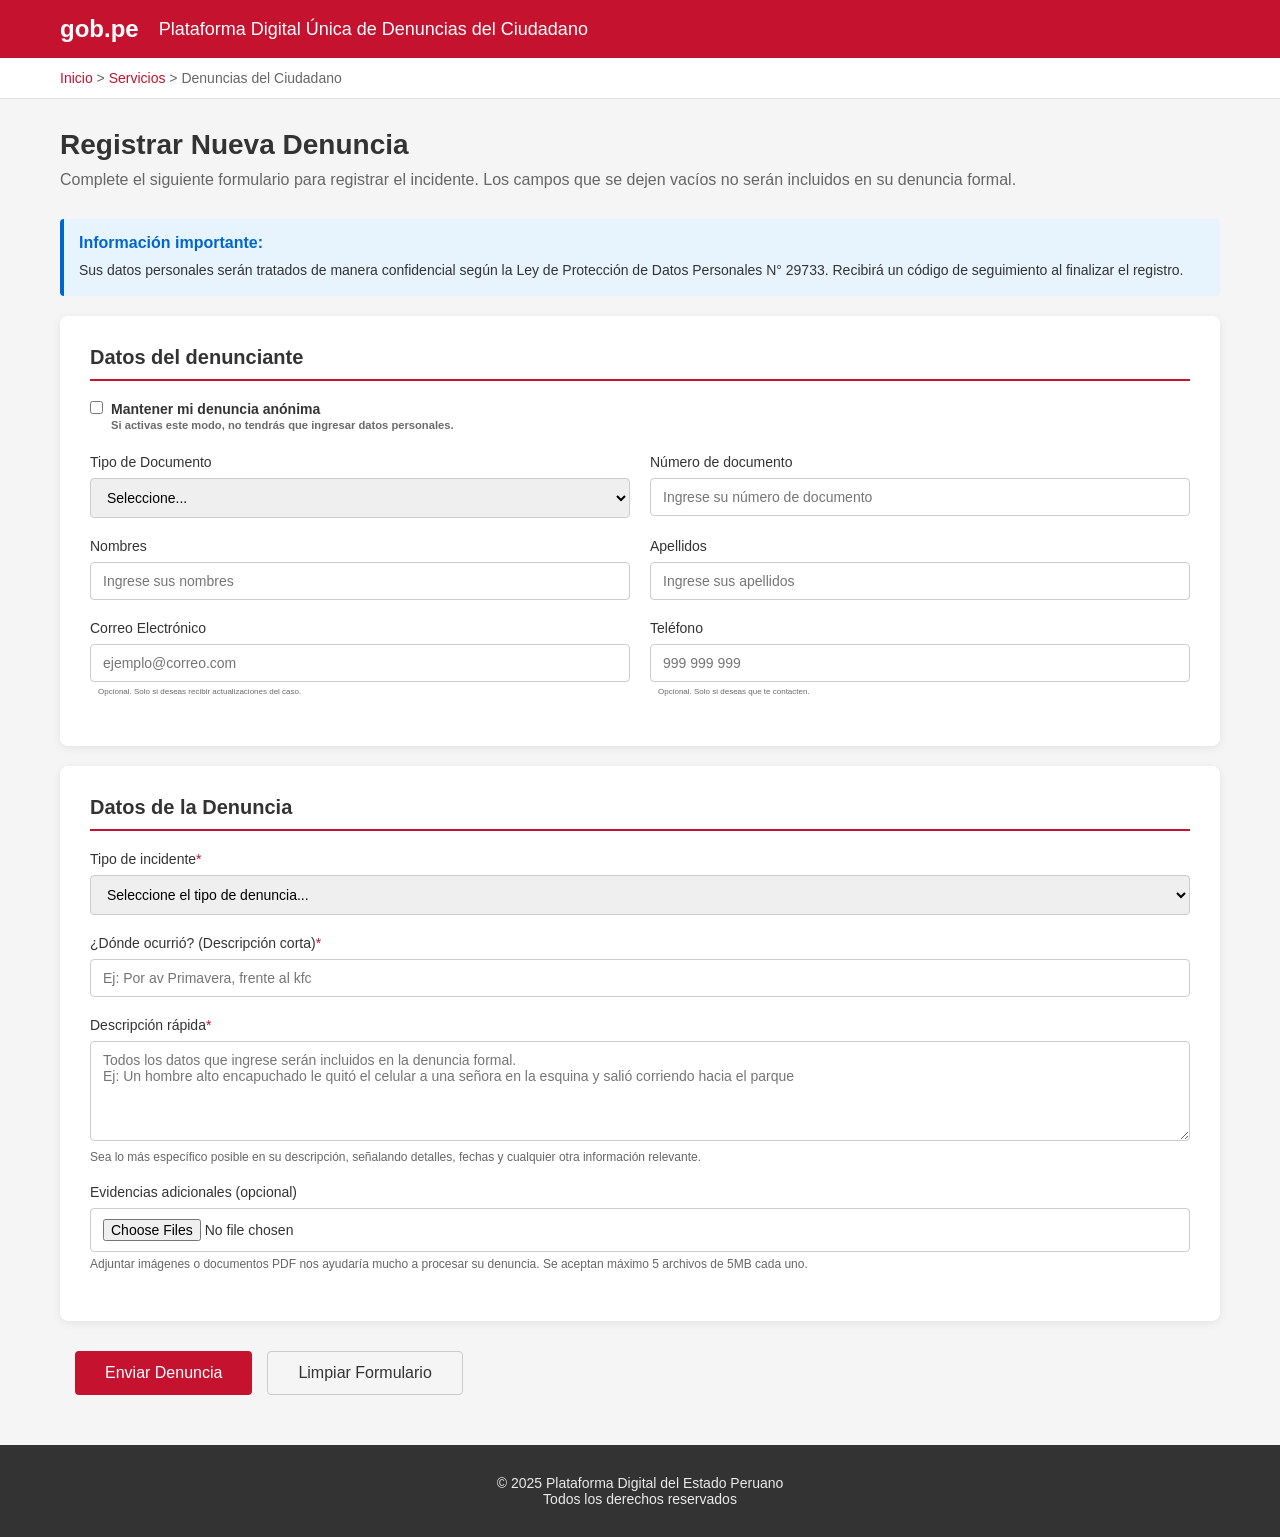
<file: templates/index.html>
<!DOCTYPE html>
<html lang="es">
<head>
    <meta charset="UTF-8">
    <meta name="viewport" content="width=device-width, initial-scale=1.0">
    <title>Plataforma de Denuncias del Ciudadano</title>
    <link rel="stylesheet" href="/static/style.css">
    <script src="/static/script.js" defer></script>
</head>

<body>
    <header class="header">
        <div class="header-content">
            <div class="logo">gob.pe</div>
            <div class="header-title">Plataforma Digital Única de Denuncias del Ciudadano</div>
        </div>
    </header>

    <nav class="breadcrumb">
        <div class="breadcrumb-content">
            <a href="#">Inicio</a> > <a href="#">Servicios</a> > <span>Denuncias del Ciudadano</span>
        </div>
    </nav>

    <main class="container">
        <h1 class="main-title">Registrar Nueva Denuncia</h1>
        <p class="subtitle">Complete el siguiente formulario para registrar el incidente. Los campos que se dejen vacíos no serán incluidos en su denuncia formal.</p>

        <div class="info-box">
            <div class="info-box-title">Información importante:</div>
            <div class="info-box-text">
                Sus datos personales serán tratados de manera confidencial según la Ley de Protección de Datos Personales N° 29733.
                Recibirá un código de seguimiento al finalizar el registro.
            </div>
        </div>

        <form id="denunciaForm">
            <div class="form-card">
                <h2 class="section-title">Datos del denunciante</h2>

                <!-- Switch de anonimato -->
                <div class="form-row" style="margin-bottom: 15px;">
                    <label class="form-label" style="font-weight: bold; display: flex; align-items: first baseline; gap: 8px;">
                        <input type="checkbox" id="anonSwitch" onchange="toggleAnonMode()">
                        <div>
                            Mantener mi denuncia anónima
                            <p class="helper-text" style="font-size: 0.70rem; color: #6a6a6a; margin: 2px 0 0 0;">
                                Si activas este modo, no tendrás que ingresar datos personales.
                            </p>
                        </div>
                    </label>
                </div>

                <div id="datosDenunciante">

                    <div class="form-row">
                        <div class="form-group">
                            <label class="form-label">Tipo de Documento</label>
                            <select name="tipoDocumento" class="form-select">
                                <option value="">Seleccione...</option>
                                <option value="dni">DNI</option>
                                <option value="ce">Carnet de Extranjería</option>
                                <option value="pasaporte">Pasaporte</option>
                            </select>
                        </div>

                        <div class="form-group">
                            <label class="form-label">Número de documento</label>
                            <input type="text" name="numDocumento" class="form-input" placeholder="Ingrese su número de documento">
                        </div>
                    </div>

                    <div class="form-row">
                        <div class="form-group">
                            <label class="form-label">Nombres</label>
                            <input type="text" name="nombres" class="form-input" placeholder="Ingrese sus nombres">
                        </div>

                        <div class="form-group">
                            <label class="form-label">Apellidos</label>
                            <input type="text" name="apellidos" class="form-input" placeholder="Ingrese sus apellidos">
                        </div>
                    </div>

                    <div class="form-row">
                        <div class="form-group">
                            <label class="form-label">Correo Electrónico</label>
                            <input type="email" name="email" class="form-input optional" placeholder="ejemplo@correo.com">
                            <p class="helper-text" style=" padding-top: 5px; padding-left: 8px; font-size: 0.50rem; color: #6a6a6a;">
                                Opcional. Solo si deseas recibir actualizaciones del caso.
                            </p>
                        </div>

                        <div class="form-group">
                            <label class="form-label">Teléfono</label>
                            <input type="tel" name="telefono" class="form-input optional" placeholder="999 999 999">
                            <p class="helper-text" style=" padding-top: 5px; padding-left: 8px; font-size: 0.50rem; color: #6a6a6a;">
                                Opcional. Solo si deseas que te contacten.</p>
                        </div>
                    </div>

                </div>
            </div>

            <div class="form-card">
                <h2 class="section-title">Datos de la Denuncia</h2>
                
                <div class="form-group">
                    <label class="form-label">Tipo de incidente<span class="required">*</span></label>
                    <select name="tipoDenuncia" class="form-select" required>
                        <option value="">Seleccione el tipo de denuncia...</option>
                        <option value="robo">Robo</option>
                        <option value="agresion">Agresión</option>
                        <option value="violencia familiar">Violencia familiar</option>
                        <option value="sospecha">Sospecha</option>
                        <option value="emergencia medica">Emergencia médica</option>
                        <option value="otro">Otro</option>
                    </select>
                </div>

                <div class="form-group">
                    <label class="form-label">¿Dónde ocurrió? (Descripción corta)<span class="required">*</span></label>
                    <input type="text" name="direccion" class="form-input" placeholder="Ej: Por av Primavera, frente al kfc" required>
                </div>

                <div class="form-group">
                    <label class="form-label">Descripción rápida<span class="required">*</span></label>
                    <textarea name="descripcion" class="form-textarea" placeholder="Todos los datos que ingrese serán incluidos en la denuncia formal.
Ej: Un hombre alto encapuchado le quitó el celular a una señora en la esquina y salió corriendo hacia el parque" required></textarea>
                    <p class="form-help">Sea lo más específico posible en su descripción, señalando detalles, fechas y cualquier otra información relevante.</p>
                </div>

                <div class="form-group">
                    <label class="form-label">Evidencias adicionales (opcional)</label>
                    <input type="file" name="evidencias" class="form-input" multiple accept="image/*,.pdf">
                    <p class="form-help">Adjuntar imágenes o documentos PDF nos ayudaría mucho a procesar su denuncia. Se aceptan máximo 5 archivos de 5MB cada uno.</p>
                </div>
            </div>

            <div class="button-group" style="padding-left: 15px;">
                <button type="submit" class="btn btn-primary">Enviar Denuncia</button>
                <button type="reset" class="btn btn-secondary">Limpiar Formulario</button>
            </div>
        </form>
    </main>

    <footer class="footer">
        <div class="footer-content">
            <p class="footer-text">© 2025 Plataforma Digital del Estado Peruano</p>
            <p class="footer-text">Todos los derechos reservados</p>
        </div>
    </footer>

</body>
</html>
</file>
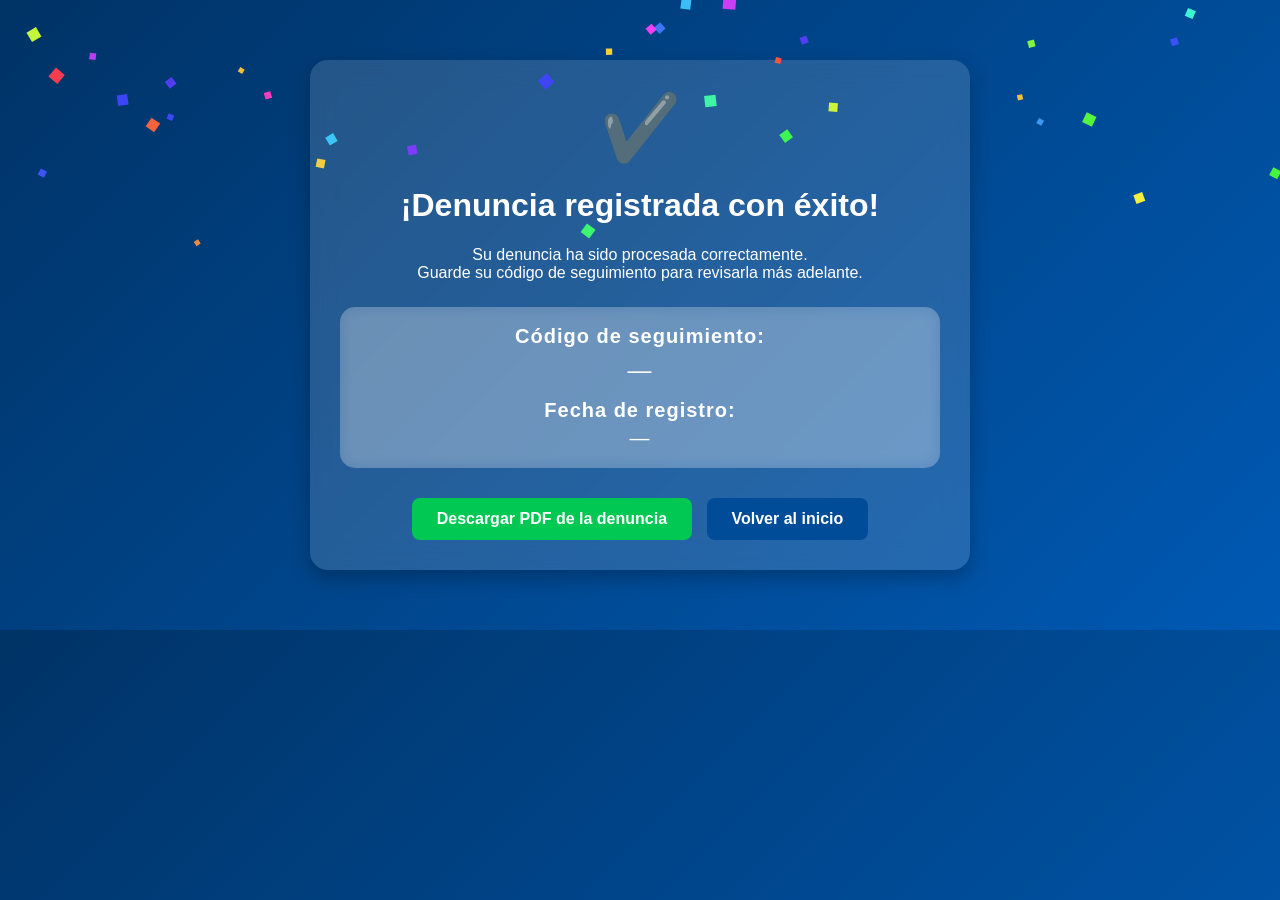
<file: templates/confirmacion.html>
<!DOCTYPE html>
<html lang="es">
<head>
    <meta charset="UTF-8">
    <meta name="viewport" content="width=device-width, initial-scale=1.0">
    <title>Denuncia Registrada</title>

    <style>
        body {
            background: linear-gradient(135deg, #003366, #0059b3);
            color: white;
            font-family: 'Segoe UI', sans-serif;
            overflow-x: hidden;
        }

        .center-container {
            max-width: 600px;
            margin: 60px auto;
            padding: 30px;
            background: rgba(255,255,255,0.14);
            backdrop-filter: blur(12px);
            border-radius: 18px;
            box-shadow: 0 8px 20px rgba(0,0,0,0.25);
            text-align: center;
            animation: fadeIn 0.8s ease-out;
        }

        .success-icon {
            font-size: 65px;
            margin-bottom: 10px;
            animation: pop 0.6s ease-out;
        }

        @keyframes pop {
            0% { transform: scale(0); opacity: 0; }
            70% { transform: scale(1.15); }
            100% { transform: scale(1); opacity: 1; }
        }

        @keyframes fadeIn {
            from { opacity: 0; transform: translateY(20px); }
            to { opacity: 1; transform: translateY(0); }
        }

        .codigo-box {
            margin-top: 25px;
            padding: 18px;
            background: rgba(255,255,255,0.22);
            border-radius: 15px;
            font-size: 1.25rem;
            letter-spacing: 1px;
            backdrop-filter: blur(8px);
        }

        .btn {
            display: inline-block;
            margin-top: 30px;
            padding: 12px 25px;
            border-radius: 8px;
            text-decoration: none;
            color: white;
            font-weight: bold;
            transition: 0.2s ease-out;
        }

        .btn-primary { background: #00c853; }
        .btn-primary:hover { background: #00a342; }

        .btn-secondary { background: #004c99; margin-left: 10px; }
        .btn-secondary:hover { background: #003d7a; }

        /* Canvas del confetti */
        #confettiCanvas {
            position: fixed;
            top: 0; left: 0;
            width: 100vw;
            height: 100vh;
            pointer-events: none;
            z-index: 9999;
        }
    </style>
</head>

<body>

    <!-- Confetti -->
    <canvas id="confettiCanvas"></canvas>

    <div class="center-container">
        <div class="success-icon">✔️</div>
        <h1>¡Denuncia registrada con éxito!</h1>

        <p class="info-text">
            Su denuncia ha sido procesada correctamente.<br>
            Guarde su código de seguimiento para revisarla más adelante.
        </p>

        <div class="codigo-box">
            <strong>Código de seguimiento:</strong>
            <div id="codigoSeguimiento" style="margin-top: 8px; font-size: 1.5rem;"></div>

            <strong style="display:block; margin-top:15px;">Fecha de registro:</strong>
            <div id="fechaRegistro" style="margin-top: 5px;"></div>
        </div>

        <a id="btnPDF" class="btn btn-primary" href="">Descargar PDF de la denuncia</a>

        <a href="/" class="btn btn-secondary">Volver al inicio</a>
    </div>

    <script>
        // Obtener parámetros de la URL
        const params = new URLSearchParams(window.location.search);
        const codigo = params.get("codigo");
        const fecha = params.get("fecha");

        document.getElementById("codigoSeguimiento").textContent = codigo || "—";
        document.getElementById("fechaRegistro").textContent = fecha || "—";

        // Asignar la URL correcta del PDF
        if (codigo) {
            document.getElementById("btnPDF").href = `/denuncias/${codigo}.pdf`;
        }

        // Confetti
        const canvas = document.getElementById("confettiCanvas");
        const ctx = canvas.getContext("2d");
        canvas.width = window.innerWidth;
        canvas.height = window.innerHeight;

        const confettiPieces = [];

        function ConfettiPiece() {
            this.x = Math.random() * canvas.width;
            this.y = Math.random() * canvas.height - canvas.height;
            this.size = Math.random() * 8 + 5;
            this.speed = Math.random() * 3 + 2;
            this.color = `hsl(${Math.random() * 360}, 90%, 60%)`;
        }

        ConfettiPiece.prototype.update = function() {
            this.y += this.speed;
            this.x += Math.sin(this.y * 0.01) * 2;

            if (this.y > canvas.height) {
                this.y = -10;
                this.x = Math.random() * canvas.width;
            }
        };

        ConfettiPiece.prototype.draw = function() {
            ctx.fillStyle = this.color;
            ctx.save();
            ctx.translate(this.x, this.y);
            ctx.rotate(this.y * 0.03);
            ctx.fillRect(-this.size/2, -this.size/2, this.size, this.size);
            ctx.restore();
        };

        function initConfetti() {
            for (let i = 0; i < 150; i++) {
                confettiPieces.push(new ConfettiPiece());
            }
        }

        function animateConfetti() {
            ctx.clearRect(0, 0, canvas.width, canvas.height);
            confettiPieces.forEach(p => { p.update(); p.draw(); });
            requestAnimationFrame(animateConfetti);
        }

        initConfetti();
        animateConfetti();
    </script>

</body>
</html>
</file>
<file: static/style.css>
* {
    margin: 0;
    padding: 0;
    box-sizing: border-box;
}

body {
    font-family: -apple-system, BlinkMacSystemFont, 'Segoe UI', 'Roboto', 'Helvetica', 'Arial', sans-serif;
    background-color: #f5f5f5;
    color: #333;
}

.header {
    background-color: #c4122f;
    color: white;
    padding: 15px 0;
    box-shadow: 0 2px 4px rgba(0,0,0,0.1);
}

.header-content {
    max-width: 1200px;
    margin: 0 auto;
    padding: 0 20px;
    display: flex;
    align-items: center;
    gap: 20px;
}

.logo {
    font-size: 24px;
    font-weight: bold;
}

.header-title {
    font-size: 18px;
    font-weight: 500;
}

.breadcrumb {
    background-color: white;
    padding: 12px 0;
    border-bottom: 1px solid #e0e0e0;
}

.breadcrumb-content {
    max-width: 1200px;
    margin: 0 auto;
    padding: 0 20px;
    font-size: 14px;
    color: #666;
}

.breadcrumb a {
    color: #c4122f;
    text-decoration: none;
}

.breadcrumb a:hover {
    text-decoration: underline;
}

.container {
    max-width: 1200px;
    margin: 30px auto;
    padding: 0 20px;
}

.main-title {
    font-size: 28px;
    color: #333;
    margin-bottom: 10px;
    font-weight: 600;
}

.subtitle {
    color: #666;
    font-size: 16px;
    margin-bottom: 30px;
}

.form-card {
    background: white;
    border-radius: 8px;
    padding: 30px;
    box-shadow: 0 2px 8px rgba(0,0,0,0.08);
    margin-bottom: 20px;
}

.section-title {
    font-size: 20px;
    color: #333;
    margin-bottom: 20px;
    padding-bottom: 10px;
    border-bottom: 2px solid #c4122f;
    font-weight: 600;
}

.form-group {
    margin-bottom: 20px;
}

.form-label {
    display: block;
    margin-bottom: 8px;
    font-weight: 500;
    color: #333;
    font-size: 14px;
}

.required {
    color: #c4122f;
}

.form-input,
.form-select,
.form-textarea {
    width: 100%;
    padding: 10px 12px;
    border: 1px solid #ccc;
    border-radius: 4px;
    font-size: 14px;
    font-family: inherit;
    transition: border-color 0.3s;
}

.form-input:focus,
.form-select:focus,
.form-textarea:focus {
    outline: none;
    border-color: #c4122f;
}

.form-textarea {
    resize: vertical;
    min-height: 100px;
}

.form-help {
    font-size: 12px;
    color: #666;
    margin-top: 5px;
}

.form-row {
    display: grid;
    grid-template-columns: 1fr 1fr;
    gap: 20px;
}

@media (max-width: 768px) {
    .form-row {
        grid-template-columns: 1fr;
    }
}

.button-group {
    display: flex;
    gap: 15px;
    margin-top: 30px;
}

.btn {
    padding: 12px 30px;
    border: none;
    border-radius: 4px;
    font-size: 16px;
    font-weight: 500;
    cursor: pointer;
    transition: all 0.3s;
}

.btn-primary {
    background-color: #c4122f;
    color: white;
}

.btn-primary:hover {
    background-color: #9e0e25;
}

.btn-primary:disabled {
    background-color: #ccc;
    cursor: not-allowed;
}

.btn-secondary {
    background-color: #f5f5f5;
    color: #333;
    border: 1px solid #ccc;
}

.btn-secondary:hover {
    background-color: #e0e0e0;
}

.info-box {
    background-color: #e8f4fd;
    border-left: 4px solid #0066cc;
    padding: 15px;
    margin-bottom: 20px;
    border-radius: 4px;
}

.info-box-title {
    font-weight: 600;
    color: #0066cc;
    margin-bottom: 8px;
}

.info-box-text {
    font-size: 14px;
    color: #333;
    line-height: 1.5;
}

.footer {
    background-color: #333;
    color: white;
    padding: 30px 0;
    margin-top: 50px;
}

.footer-content {
    max-width: 1200px;
    margin: 0 auto;
    padding: 0 20px;
    text-align: center;
}

.footer-text {
    font-size: 14px;
    opacity: 0.9;
}
</file>
